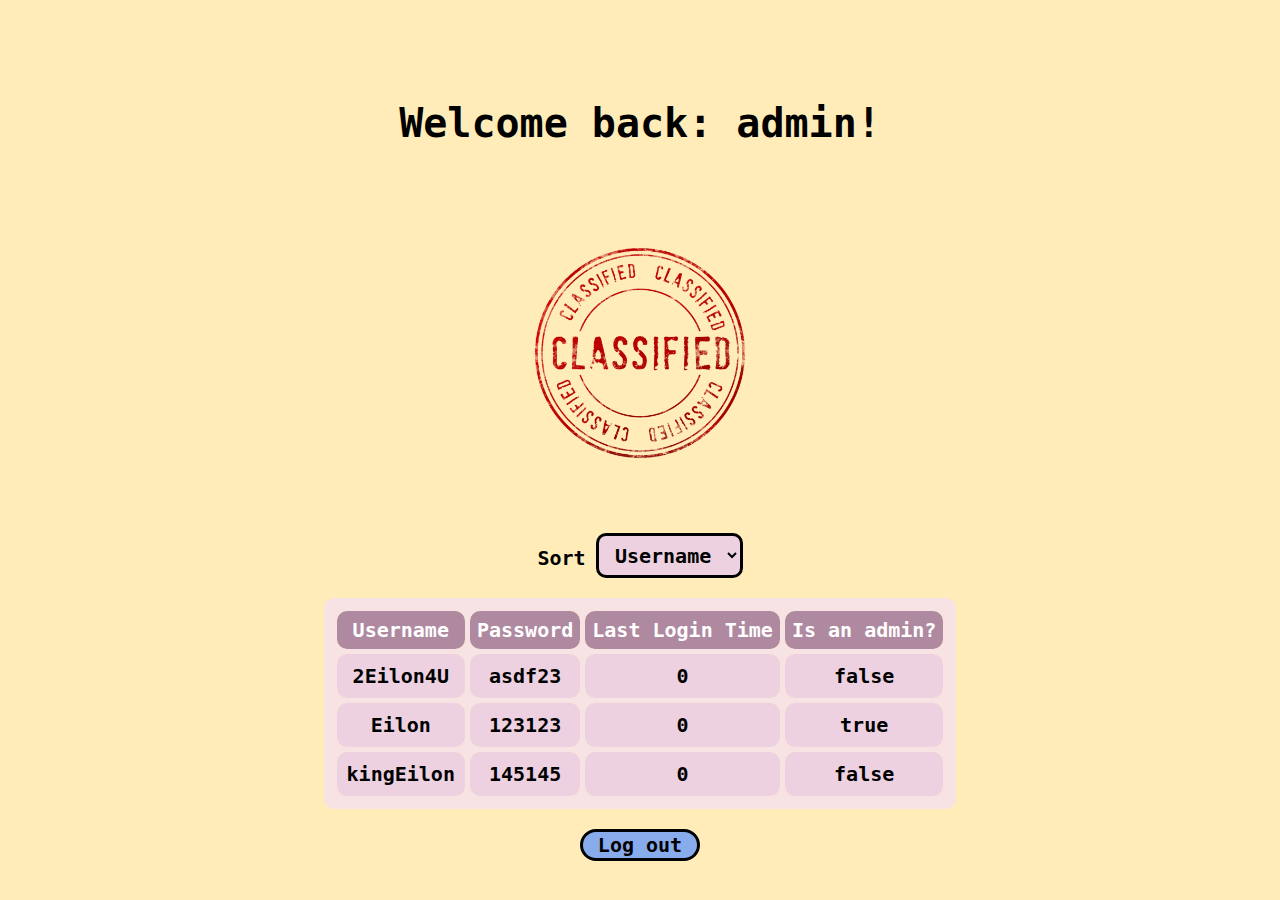
<file: admin.html>
<!DOCTYPE html>
<html lang="en">

<head>
    <meta charset="UTF-8">
    <meta http-equiv="X-UA-Compatible" content="IE=edge">
    <meta name="viewport" content="width=device-width, initial-scale=1.0">
    <link rel="stylesheet" href="css/main.css">
    <title>Admin</title>
</head>

<body onload="onInit()">

    <div class="admin">
        <p>Welcome back: admin!</p>
        <img class="classified-img" src="img/classified.png" alt="classified">
    </div>

    <section class="users-sort">
        <h1>Sort</h1>
        <select onchange="onSetSort(this.value)">
            <option value="NAME">Username</option>
            <option value="LASTLOGIN">Last login</option>
        </select>
    </section>

    <div class="table">
        <table>
        </table>
    </div>

    <div class="admin">
        <button onclick="redirect2Login()">Log out</button>
    </div>


    <script src="js/service/util.service.js"></script>
    <script src="js/service/storage.service.js"></script>
    <script src="js/service/admin-service.js"></script>
    <script src="js/service/service.js"></script>
    <script src="js/admin-main.js"></script>
    <script src="js/main.js"></script>
</body>

</html>
</file>
<file: css/main.css>
* {
    background-color: rgb(255, 236, 185);
    font-size: 20px;
    transition: 0.5s;
    font-family: monospace;
    font-weight: bold;
}

.log-in {
    display: block;
}

form {
    text-align: center;
}

img {
    width: 30vh;
    margin-top: 8vh;
    margin-bottom: 5vh;
}

.user-img {
    display: flex;
    justify-content: center;
}

.classified {
    display: none;
    text-align: center;
}

.classified-img {
    display: block;
    margin-left: auto;
    margin-right: auto;
}

.greet-user {
    font-size: 40px;
    margin-top: 100px;
}

input {
    text-align: center;
    border: 5px black solid;
    padding: 5px;
    border-radius: 20px;
    margin-bottom: 10px;
    background-color: rgb(251, 246, 232);
}

input:hover {
    background-color: rgb(201, 185, 141);
}

.button-box {
    margin-top: 10px;
    display: flex;
    justify-content: center;
}

button {
    border: 3px solid black;
    background-color: rgb(136, 171, 236);
    border-radius: 20px;
    padding-left: 15px;
    padding-right: 15px;
}

button:hover {
    background-color: rgb(114, 144, 199);
}

.admin {
    display: block;
    text-align: center;
}

p {
    font-size: 40px;
    margin-top: 100px;
}

.table {
    display: flex;
    justify-content: center;
    margin: 20px;

}

table {
    border-spacing: 5px;
    background-color: rgba(247, 227, 227, 255);
    padding: 8px;
    min-width: 55vh;
    border-radius: 10px;
    text-align: center;
}

th {
    background-color: rgba(175, 137, 159, 255);
    color: white;
    padding: 7px;
    border-radius: 10px;
}

td {
    padding: 10px;
    background-color: rgba(237, 209, 225, 255);
    border-radius: 10px;
}

.users-sort{
    display: flex;
    justify-content: center;
    height: 5vh;
}

h1{
    margin-right: 10px;
}

select{
    background-color: rgba(237, 209, 225, 255);
    border: 3px black solid;
    border-radius: 10px;
}

select:hover{
    background-color: rgba(175, 137, 159, 255);
}

option{
    text-align: center;
    background-color:rgba(247, 227, 227, 255)
}
</file>
